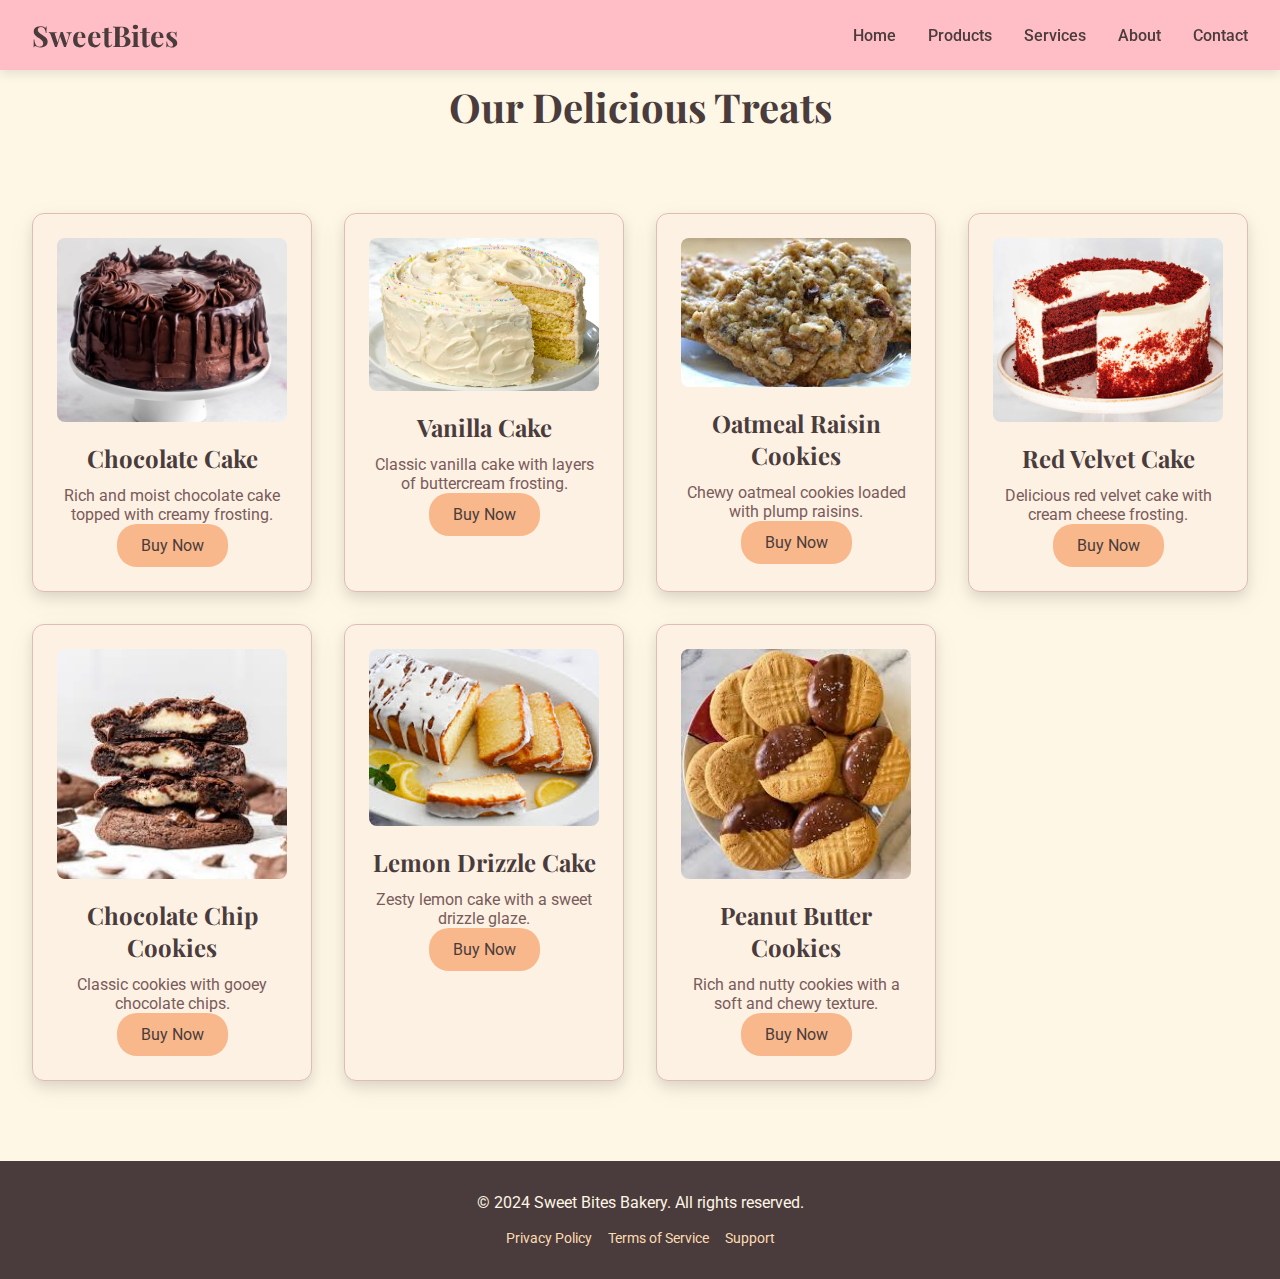
<file: products.html>
<!DOCTYPE html>
<html lang="en">
<head>
    <meta charset="UTF-8">
    <meta name="viewport" content="width=device-width, initial-scale=1.0">
    <title>Products - SweetBites Bakery</title>
    <link rel="stylesheet" href="products.css">
    <!-- Google Fonts -->
    <link href="https://fonts.googleapis.com/css2?family=Roboto:wght@300;500&family=Playfair+Display:wght@700&display=swap" rel="stylesheet">
</head>
<body>
    <!-- Navigation Bar -->
    <header>
        <nav>
            <div class="logo">SweetBites</div>
            <ul>
                <li><a href="index.html">Home</a></li>
                <li><a href="products.html">Products</a></li>
                <li><a href="#services">Services</a></li>
                <li><a href="#about">About</a></li>
                <li><a href="#contact">Contact</a></li>
            </ul>
        </nav>
    </header>

    <!-- Products Section -->
    <section class="products">
        <h1>Our Delicious Treats</h1>
        <div class="product-grid">
            <!-- Product 1 -->
            <div class="product-item">
                <img src="ChocolateCake-2-scaled.jpg.webp" alt="Chocolate Cake">
                <h2>Chocolate Cake</h2>
                <p>Rich and moist chocolate cake topped with creamy frosting.</p>
                <a href="https://www.paymentlink.com/chocolatecake" class="payment-btn">Buy Now</a>
            </div>
            <!-- Product 2 -->
            <div class="product-item">
                <img src="k_Photo_Recipes_2024-03-vanilla-cake-showdown_vanilla-cake-showdown-073.jpeg" alt="Vanilla Cake">
                <h2>Vanilla Cake</h2>
                <p>Classic vanilla cake with layers of buttercream frosting.</p>
                <a href="https://www.paymentlink.com/vanillacake" class="payment-btn">Buy Now</a>
            </div>
            <!-- Product 3 -->
            <div class="product-item">
                <img src="download44.jpeg" alt="Oatmeal Raisin Cookies">
                <h2>Oatmeal Raisin Cookies</h2>
                <p>Chewy oatmeal cookies loaded with plump raisins.</p>
                <a href="https://www.paymentlink.com/oatmealraisin" class="payment-btn">Buy Now</a>
            </div>
            <!-- Product 4 -->
            <div class="product-item">
                <img src="download22.jpg" alt="Red Velvet Cake">
                <h2>Red Velvet Cake</h2>
                <p>Delicious red velvet cake with cream cheese frosting.</p>
                <a href="https://www.paymentlink.com/redvelvetcake" class="payment-btn">Buy Now</a>
            </div>
            <!-- Product 5 -->
            <div class="product-item">
                <img src="chcecokkies.jpeg" alt="Chocolate Chip Cookies">
                <h2>Chocolate Chip Cookies</h2>
                <p>Classic cookies with gooey chocolate chips.</p>
                <a href="https://www.paymentlink.com/chocolatechip" class="payment-btn">Buy Now</a>
            </div>
            <!-- Product 6 -->
            <div class="product-item">
                <img src="lemon44.jpeg" alt="Lemon Drizzle Cake">
                <h2>Lemon Drizzle Cake</h2>
                <p>Zesty lemon cake with a sweet drizzle glaze.</p>
                <a href="https://www.paymentlink.com/lemoncake" class="payment-btn">Buy Now</a>
            </div>
            <!-- Product 7 -->
            <div class="product-item">
                <img src="peanut.jpeg" alt="Peanut Butter Cookies">
                <h2>Peanut Butter Cookies</h2>
                <p>Rich and nutty cookies with a soft and chewy texture.</p>
                <a href="https://www.paymentlink.com/peanutbutter" class="payment-btn">Buy Now</a>
            </div>
        </div>
    </section>

    <!-- Footer -->
    <footer>
        <div class="footer-content">
            <p>&copy; 2024 Sweet Bites Bakery. All rights reserved.</p>
            <ul>
                <li><a href="#">Privacy Policy</a></li>
                <li><a href="#">Terms of Service</a></li>
                <li><a href="#">Support</a></li>
            </ul>
        </div>
    </footer>
</body>
</html>
</file>
<file: products.css>
/* Universal Styling */
* {
    margin: 0;
    padding: 0;
    box-sizing: border-box;
}

body {
    font-family: 'Roboto', sans-serif;
    color: #4a3c3c;
    background-color: #fff7e6; /* Light cream background */
    overflow-x: hidden;
}

/* Navigation Bar */
header {
    position: fixed;
    top: 0;
    width: 100%;
    background-color: rgba(255, 182, 193, 0.9); /* Light pink with transparency */
    color: white;
    box-shadow: 0 4px 10px rgba(0, 0, 0, 0.1);
    z-index: 1000;
}

nav {
    display: flex;
    justify-content: space-between;
    align-items: center;
    padding: 1em 2em;
}

.logo {
    font-family: 'Playfair Display', serif;
    font-size: 1.8em;
    font-weight: 700;
    color: #4a3c3c; /* Chocolate brown color */
}

nav ul {
    list-style: none;
    display: flex;
}

nav ul li {
    margin-left: 2em;
}

nav ul li a {
    color: #4a3c3c;
    text-decoration: none;
    font-weight: 500;
    font-size: 1em;
    transition: color 0.3s ease;
}

nav ul li a:hover {
    color: #7a5b5b; /* Darker brown */
}

/* Products Section */
.products {
    padding: 5em 2em; /* Padding for spacing */
    text-align: center;
}

.products h1 {
    font-family: 'Playfair Display', serif;
    font-size: 2.5em;
    margin-bottom: 2em;
    color: #4a3c3c;
}

/* Product Grid */
.product-grid {
    display: grid;
    grid-template-columns: repeat(auto-fill, minmax(250px, 1fr));
    gap: 2em;
}

/* Updated Product Item */
.product-item {
    background-color: #fdf1e3; /* Soft cream color */
    border: 1px solid #e0bcb5; /* Light brown border for clarity */
    border-radius: 12px;
    box-shadow: 0 6px 12px rgba(0, 0, 0, 0.1), 0 8px 30px rgba(0, 0, 0, 0.05);
    padding: 1.5em;
    transition: transform 0.3s ease, box-shadow 0.3s ease;
}

.product-item:hover {
    transform: translateY(-5px);
    box-shadow: 0 12px 24px rgba(0, 0, 0, 0.15), 0 10px 40px rgba(0, 0, 0, 0.1); /* Stronger shadow on hover */
}


.product-item img {
    width: 100%;
    height: auto;
    border-radius: 8px;
    margin-bottom: 1em;
}

.product-item h2 {
    font-family: 'Playfair Display', serif;
    font-size: 1.5em;
    color: #4a3c3c;
    margin-bottom: 0.5em;
}

.product-item p {
    font-size: 1em;
    color: #7a5b5b;
}

/* Payment Button */
.payment-btn {
    display: inline-block;
    padding: 0.75em 1.5em;
    background-color: #f8b88b; /* Soft peach color */
    color: #4a3c3c;
    text-decoration: none;
    border-radius: 20px;
    transition: background-color 0.3s ease;
}

.payment-btn:hover {
    background-color: #f7a072; /* Darker peach on hover */
}

/* Footer */
footer {
    background-color: #4a3c3c;
    color: #fff5e6;
    text-align: center;
    padding: 2em 0;
}

.footer-content {
    display: flex;
    flex-direction: column;
    gap: 1em;
    align-items: center;
    max-width: 800px;
    margin: auto;
}

footer ul {
    list-style: none;
    display: flex;
    gap: 1em;
}

footer ul li a {
    color: #fddbb2;
    text-decoration: none;
    font-size: 0.9em;
}

footer ul li a:hover {
    color: #fff5e6;
}
</file>
